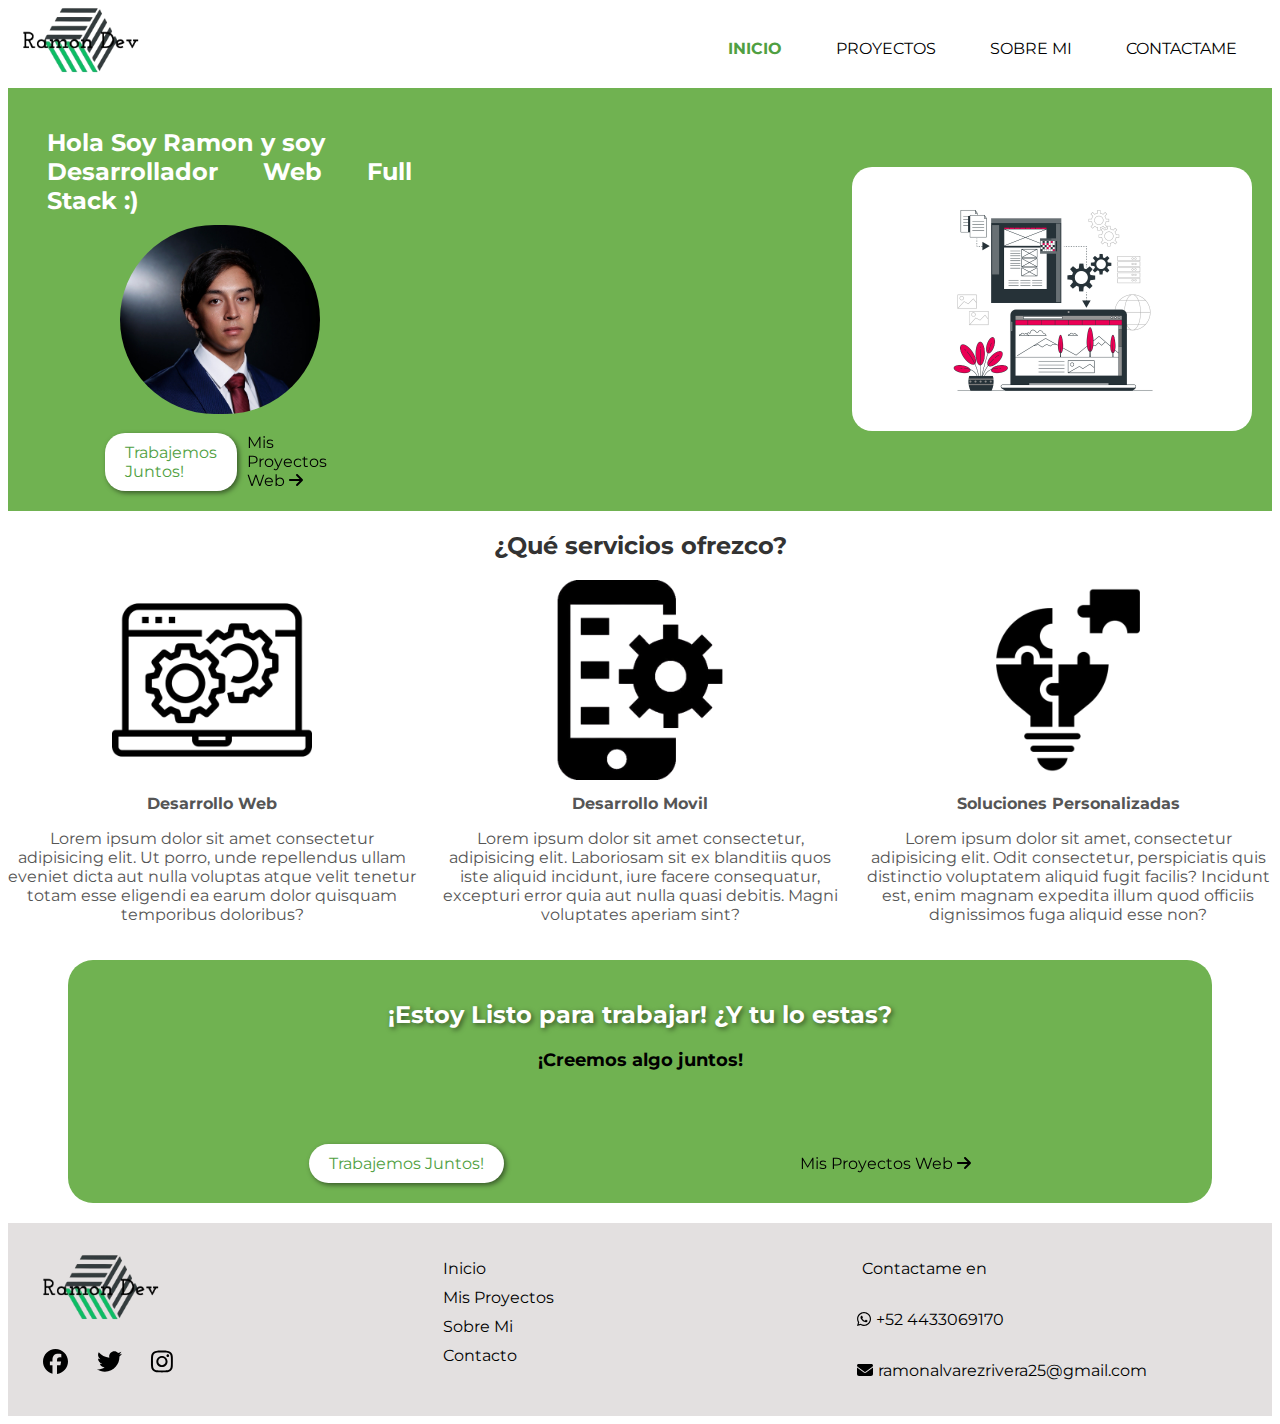
<file: index.html>
<!DOCTYPE html>
<html lang="en">

<head>
    <meta charset="UTF-8">
    <meta name="viewport" content="width=device-width, initial-scale=1.0">
    <title>Portafolio Ramon </title>
    <link rel="preconnect" href="https://fonts.googleapis.com">
    <link rel="preconnect" href="https://fonts.gstatic.com" crossorigin>
    <link href="https://fonts.googleapis.com/css2?family=Montserrat:ital,wght@0,100..900;1,100..900&display=swap"
        rel="stylesheet">
    <script src="js/all.js"></script>
    <link rel="stylesheet" href="style.css">
</head>

<body>
    <header>
        <div class="logo">
            <a href="index.html"><img src="images/Logo.png" alt="logo de la empresa"></a>
        </div>
        <div class="menu-principal">
            <nav>
                <ul>
                    <li><a href="index.html" class="active">INICIO</a></li>
                    <li><a href="proyectos.html">PROYECTOS</a></li>
                    <li><a href="sobremi.html">SOBRE MI</a></li>
                    <li><a href="contacto.html">CONTACTAME</a></li>
                </ul>
            </nav>
        </div>

    </header>

    <main>

        <!--Seccion de Ultimo Proyecto web realizado -->
        <section class="contenedor1">
            <div class="info">
                <!-- Aquí colocarías tu contenido informativo -->
                <h2>Hola Soy Ramon y soy <br>Desarrollador Web Full Stack :)</h2>
                <img src="images/yo.jpg" alt="Foto mia">
                <div class="acciones">
                    <a href="contacto.html" class="boton-trabajemos">Trabajemos Juntos!</a>
                    <a href="proyectos.html" class="mis-proyectos">Mis Proyectos Web <i
                            class="fa-solid fa-arrow-right"></i></a>
                </div>
            </div>
            <div class="proyecto">
                <!-- Cuadro para el último proyecto -->
                <a href="proyectos.html">
                    <img src="images/proyecto_prueba.png" alt="Último proyecto">
                </a>
            </div>
        </section>

        <!-- Seccion de Servicios -->
        <section class="servicios">
            <h2>¿Qué servicios ofrezco?</h2>
            <div class="servicios-container">
                <div class="servicio">
                    <img src="images/web.png" alt="Desarrollo Web">
                    <p><b>Desarrollo Web</b></p>
                    <p>Lorem ipsum dolor sit amet consectetur adipisicing elit. Ut porro, unde repellendus ullam eveniet
                        dicta aut nulla voluptas atque velit tenetur totam esse eligendi ea earum dolor quisquam
                        temporibus doloribus?</p>
                </div>
                <div class="servicio">
                    <img src="images/movil.png" alt="Desarrollo Movil">
                    <p><b>Desarrollo Movil</b></p>
                    <p>Lorem ipsum dolor sit amet consectetur, adipisicing elit. Laboriosam sit ex blanditiis quos iste
                        aliquid incidunt, iure facere consequatur, excepturi error quia aut nulla quasi debitis. Magni
                        voluptates aperiam sint?</p>
                </div>
                <div class="servicio">
                    <img src="images/soluciones.png" alt="Soluciones Personalizadas">
                    <p><b>Soluciones Personalizadas</b></p>
                    <p>Lorem ipsum dolor sit amet, consectetur adipisicing elit. Odit consectetur, perspiciatis quis
                        distinctio voluptatem aliquid fugit facilis? Incidunt est, enim magnam expedita illum quod
                        officiis dignissimos fuga aliquid esse non?</p>
                </div>
            </div>
        </section>

        <section class="listo-trabajar">
            <h2 class="titulo-grande">¡Estoy Listo para trabajar! ¿Y tu lo estas?</h2>
            <h3 class="titulo-pequeno">¡Creemos algo juntos!</h3>
        
            <div class="acciones">
                <a href="contacto.html" class="boton-trabajemos">Trabajemos Juntos!</a>
                <a href="proyectos.html" class="mis-proyectos">Mis Proyectos Web <i class="fa-solid fa-arrow-right"></i></a>
            </div>
        </section>

    </main>

    
    <footer>
        <div class="footer-container">
            <div class="logo-redes">
                <div class="logo">
                    <img src="images/Logo.png" alt="logo de la empresa">
                </div>
                <div class="redes-sociales">
                    <a href="#"><i class="fa-brands fa-facebook"></i></a>
                    <a href="#"><i class="fa-brands fa-twitter"></i></a>
                    <a href="#"><i class="fa-brands fa-instagram"></i></a>
                </div>
            </div>
            <div class="nav-links">
                <ul>
                    <li><a href="index.html">Inicio</a></li>
                    <li><a href="proyectos.html">Mis Proyectos</a></li>
                    <li><a href="sobremi.html">Sobre Mi</a></li>
                    <li><a href="contacto.html">Contacto</a></li>
                </ul>
            </div>
            <div class="contacto">
                <p>Contactame en</p>
                <div class="telefono">
                    <i class="fa-brands fa-whatsapp"></i>
                    <p>+52 4433069170</p>
                </div>
                <div class="email">
                    <i class="fa-solid fa-envelope"></i>
                    <p>ramonalvarezrivera25@gmail.com</p>
                </div>
            </div>
        </div>
    </footer>
    
    

    <script>
        window.addEventListener('scroll', function () {
            var header = document.querySelector('header');
            if (window.scrollY > 0 && !header.classList.contains('small')) {
                header.classList.add('small'); // Agrega la clase 'small' solo si no está presente
            } else if (window.scrollY === 0 && header.classList.contains('small')) {
                header.classList.remove('small'); // Quita la clase 'small' solo si está presente y el scroll está en la parte superior
            }
        });

    </script>
</body>

</html>
</file>
<file: style.css>
html{
    font-family: "Montserrat", sans-serif;
}

header {
  position: sticky; 
  top: 0; 
  background-color: #ffffff; 
  z-index: 1000; 
  transition: opacity 0.3s ease, height 0.3s ease; /* Agregamos la transición de altura */
  display: flex; 
  align-items: center; 
  padding: 10px 0;
  height: 60px; /* Altura fija para el encabezado */
}

header.small {
  opacity: 0.8; /* Cambia la opacidad cuando se desplaza hacia abajo */
  height: 50px; /* Reducimos la altura del encabezado */
}


.logo {
    margin-right: 20px; /* Añade un margen entre el logo y el menú */
}

.logo img {
    height: 80px; /* Establece la altura del logo */
}

.menu-principal {
    background-color: #fff;
    margin-left: auto; /* Empuja el menú hacia la derecha */
    text-align: right;
}
  
  .menu-principal ul {
    list-style-type: none;
    margin: 0;
    padding: 0;
  }
  
  .menu-principal li {
    display: inline;
    margin-right: 20px;
  }
  
  .menu-principal a {
    color: black;
    text-decoration: none;
    padding: 10px 15px;
    position: relative;
    transition: color 0.1s ease, background-color 0.3s ease; /* Agrega una transición suave */
    border-radius: 25px; /* Agrega el borde redondeado */
  }
  
  .menu-principal a:hover {
    background-color: #70B251;
    color: white;
    border-radius: 25px;
    transition-delay: 0.1s; /* Agrega un pequeño retraso a la transición */
    border: none; /* Elimina el borde en el estado hover */
  }

  .menu-principal a.active {
    color: #509f42; /* Cambia el color del texto activo a verde */
    font-weight: bold; /* Hace que el texto activo sea negrita */
  }

  .menu-principal a.active:hover{
    color: #fff;
  }

.contenedor1 {
  display: flex; /* Utiliza flexbox para organizar los elementos */
  background-color: #70B251;
  align-items: center;
}

.info {
  flex: 1; /* Que la sección de información ocupe el espacio disponible */
  padding: 20px; /* Añade un poco de espacio alrededor del contenido */
  display: flex; /* Utiliza flexbox para alinear los elementos dentro de .info */
  flex-direction: column; /* Alinea los elementos verticalmente */
}

.info h2 {
  margin-bottom: 10px; /* Añade espacio entre el título y los botones */
  padding-left: 5%;
  color: white;
  text-align: justify;
}

.info img{
  width: 200px;
  display: block; /* Asegura que la imagen sea un elemento de bloque */
  margin: auto; /* Centra la imagen horizontalmente */
  border-radius: 250px;
}

.acciones {
  display: flex; /* Utiliza flexbox para alinear los elementos en fila */
  align-items: center; /* Centra los elementos verticalmente */
  padding-left: 20%;
  padding-right: 20%;
  padding-top: 5%;
}

.acciones .boton-trabajemos {
  text-decoration: none;
  margin-right: 10px; /* Añade espacio entre el botón y el enlace */
  box-shadow: 2px 2px 5px rgba(0, 0, 0, 0.5); /* Sombras en x, y, desenfoque y color */
  border: none; /* Elimina el borde del botón */
  background-color: white; /* Color de fondo del botón */
  color: #509f42; /* Color del texto del botón */
  padding: 10px 20px; /* Añade relleno al botón */
  border-radius: 20px; /* Borde redondeado del botón */
  cursor: pointer; /* Cambia el cursor al pasar sobre el botón */
  transition: background-color 0.3s, box-shadow 0.3s; /* Agrega una transición suave al cambiar el color de fondo y la sombra */
}

.acciones .boton-trabajemos:hover {
  background-color: #cfd3ce; /* Cambia el color de fondo al pasar el cursor sobre el botón */
  box-shadow: 2px 2px 10px rgba(0, 0, 0, 0.7); /* Cambia la sombra al pasar el cursor sobre el botón */
}

.acciones .mis-proyectos {
  text-decoration: none;
  color: #000;
  margin-left: auto; /* Coloca el enlace al final a la derecha */
  transition: transform 0.3s ease; /* Agrega una transición suave al cambio de tamaño */
  backface-visibility: hidden; /* Evita que el texto se vea borroso durante la transformación */
}

.acciones .mis-proyectos:hover {
  transform: scale(1.1); /* Hace que el elemento aumente un 10% su tamaño original */
}

.proyecto {
  background-color: #70B251;
  display: flex;
  align-items: center; /* Alinea verticalmente los elementos dentro del contenedor */
  justify-content: flex-end; /* Alinea la imagen a la derecha del contenedor */
  border: 20px solid #70B251;
  box-sizing: border-box;
}

.proyecto a {
  display: flex;
  align-items: center; /* Alinea verticalmente los elementos dentro del enlace */
  flex-direction: row-reverse;
}

.proyecto img {
  width: 50%;
  height: auto; /* Cambia height a auto para mantener la proporción de la imagen */
  max-height: 100%; /* Asegura que la imagen no exceda la altura del contenedor */
  object-fit: cover;
  border-radius: 20px;
}


.servicios {
  text-align: center;
}

.servicios h2 {
  color: #333; /* Color del texto del título */
  margin-bottom: 20px; /* Espacio entre el título y los servicios */
}

.servicios-container {
  display: grid;
  grid-template-columns: repeat(3, 1fr); /* 3 columnas iguales */
  gap: 20px; /* Espacio entre las imágenes */
  justify-content: center; /* Centra el contenido horizontalmente */
}

.servicio {
  text-align: center; /* Centrar el texto */
}

.servicio img {
  width: 200px;
  height: auto;
  border-radius: 10px;
}

.servicio p {
  margin-top: 10px;
  text-align: center;
  color: #555;
}

.listo-trabajar {
  background-color: #70B251; 
  border-radius: 25px; /* Borde redondeado de 25px */
  padding: 20px; /* Espaciado interno de 20px */
  margin: 20px 60px; /* Margen superior e inferior de 20px y sin margen en los lados */
}

.titulo-grande {
  color: white; /* Color de texto blanco */
  text-align: center; /* Texto centrado */
  text-shadow: 2px 2px 5px rgba(0, 0, 0, 0.5); /* Sombra del texto */
}

.titulo-pequeno {
  color: black; /* Color de texto negro */
  text-align: center; /* Texto centrado */
  font-size: 18px; /* Tamaño de fuente más pequeño */
}

footer {
  background-color: #E3E0E0;
  color: #000;
  padding: 20px;
}

.footer-container {
  display: grid;
  grid-template-columns: 1fr 1fr 1fr;
  gap: 20px;
}

.logo-redes {
  display: flex;
  flex-direction: column;
}

.logo img {
  height: 100px;
}

.acciones .mis-proyectos {
  text-decoration: none;
  color: #000;
  margin-left: auto; /* Coloca el enlace al final a la derecha */
  transition: transform 0.3s ease; /* Agrega una transición suave al cambio de tamaño */
  backface-visibility: hidden; /* Evita que el texto se vea borroso durante la transformación */
}

.acciones .mis-proyectos:hover {
  transform: scale(1.1); /* Hace que el elemento aumente un 10% su tamaño original */
}

.redes-sociales a{
  font-size: 25px;
  color: #000;
  margin-right: 10px;
  margin-left: 15px;
}

.redes-sociales a:hover {
  color: #fff;
}


.nav-links ul {
  list-style: none;
  padding: 0;
}

.nav-links li {
  margin-bottom: 10px;
}

.nav-links a {
  color: #000;
  text-decoration: none;
}

.contacto {
  display: flex;
  flex-direction: column;
}

.telefono, .email {
  display: flex;
  align-items: center;
}

.contacto p {
  margin-left: 5px;
}



/* Seccion de Responsive */

/* Estilos para pantallas de hasta 768px de ancho */
@media only screen and (max-width: 768px) {
  header {
    height: auto; /* Cambia la altura del encabezado */
  }
  
  .logo img {
    height: 50px; /* Cambia el tamaño del logo */
  }

  .menu-principal li {
    display: inline; /* Muestra los elementos de lista uno debajo del otro */
    margin: 10px 0; /* Añade espacio entre los elementos de lista */
    text-align: center; /* Centra el texto */
  }

  .menu-principal a:hover {
    color:#509f42;
    background-color: transparent; /* Elimina el fondo del hover en pantallas de celular */
  }

  .contenedor1 {
    flex-direction: column; /* Cambiar la dirección de los elementos a columna */
  }

  .info img {
    width: 150px; /* Reducir el tamaño de las imágenes en pantallas más pequeñas */
  }

  .info h2 {
    font-size: 18px; /* Reduce el tamaño del texto */
  }

  .acciones {
    flex-direction: column; /* Muestra los botones uno debajo del otro */
    align-items: center; /* Centra los botones */
    padding: 10px; /* Ajusta el espacio entre los botones */
  }

  .acciones .boton-trabajemos, .acciones .mis-proyectos {
    margin-bottom: 10px; /* Añade espacio entre los botones */
    margin-left: 25px;
  }

  .proyecto {
    flex-direction: column; /* Muestra la imagen debajo del texto */
    margin-left: 0; /* Elimina el margen izquierdo */
    margin-top: 20px; /* Añadir espacio entre la información y el proyecto */
  }
  

  .proyecto img {
    max-width: 50%; /* Ajusta el tamaño máximo de la imagen */
    height: auto; /* Ajusta la altura automáticamente */
    margin: auto; /* Centra la imagen horizontalmente */
    margin-top: 20px; /* Ajusta el espacio entre la información y la imagen */
  
  }

  .servicios-container {
    grid-template-columns: repeat(1, 1fr); /* Cambia a una sola columna */
  }

  .servicio img {
    width: 50%; /* Ajusta el ancho de la imagen */
  }

  .footer-container {
    grid-template-columns: 1fr; /* Cambia a una sola columna en dispositivos móviles */
  }
  
  .logo img {
    height: 50px; /* Reduce el tamaño del logo en dispositivos móviles */
  }
  
  .redes-sociales a {
    font-size: 20px; /* Reduce el tamaño de los iconos de redes sociales */
  }
  
}




/* Estilos para pantallas de hasta 480px de ancho */
@media only screen and (max-width: 480px) {
  .info h2 {
    font-size: 16px; /* Reduce aún más el tamaño del texto */
  }

  .redes-sociales a {
    font-size: 18px; /* Reduce aún más el tamaño de los iconos de redes sociales en dispositivos móviles */
  }
}
</file>
